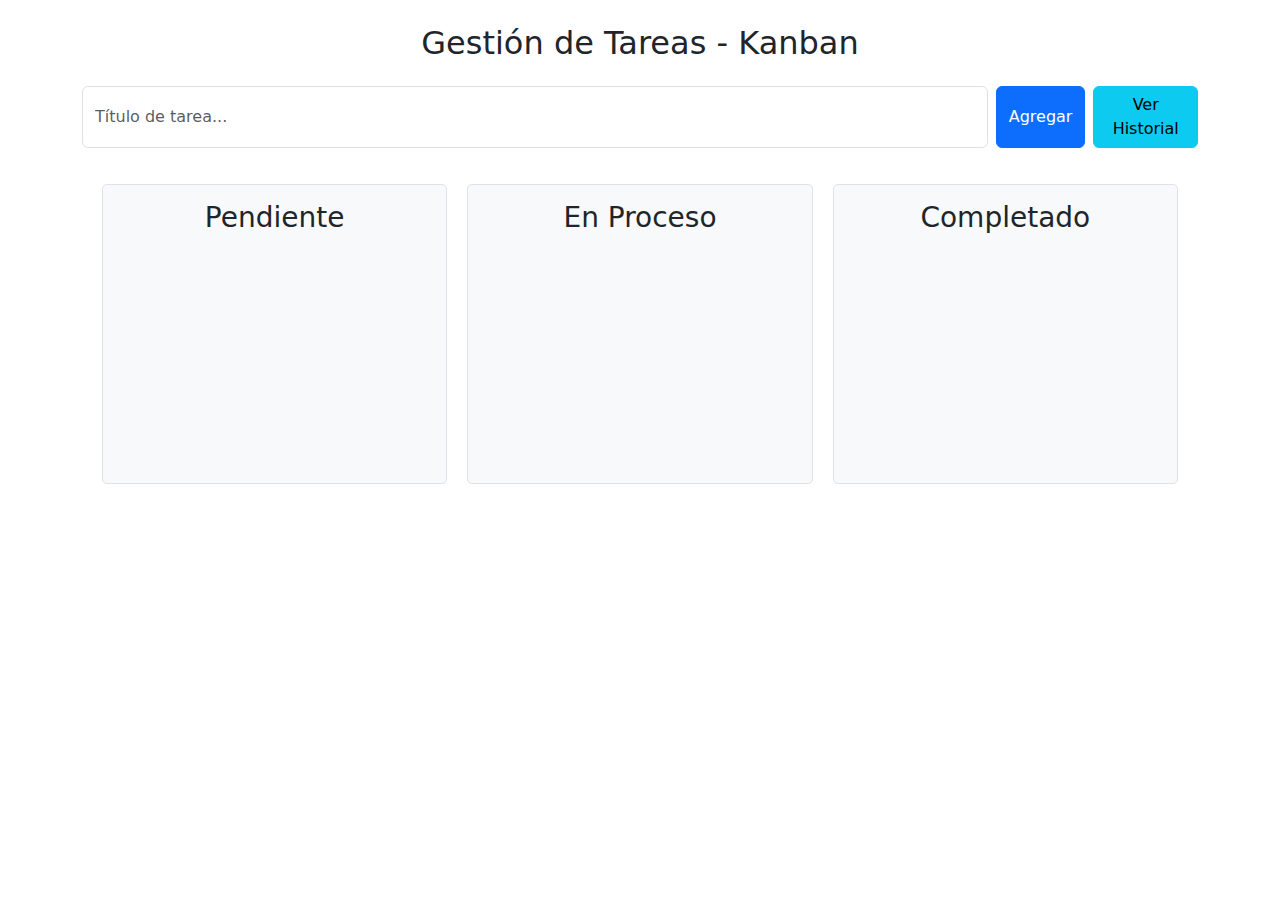
<file: index.html>
<!-- GITHUB-->

<!DOCTYPE html>
<html lang="es">
<head>
    <meta charset="UTF-8">
    <meta name="viewport" content="width=device-width, initial-scale=1.0">
    <title>Kanban - Gestión de Tareas</title>
    <link href="bootstrap.min.css" rel="stylesheet">
    <link href="style.css" rel="stylesheet">
</head>
<body>
    <div class="container">
        <div class="row">
            <h2 class="text-center my-4">Gestión de Tareas - Kanban</h2>
        </div>

        <!-- CONTROLES TAREAS ----------->
        <div class="mb-3 d-flex gap-2">
            <input type="text" class="form-control" id="task_input" placeholder="Título de tarea...">
            <button class="btn btn-primary" onclick="new_task()">Agregar</button>
            <button class="btn btn-info" onclick="open_history_modal()">Ver Historial</button>
        </div>

        <!-- TABLERO KANBAN ------------->
        <div class="bulletin d-flex justify-content-around">
            <div class="column border p-3" id="pendiente" ondrop="drop(event)" ondragover="allowDrop(event)">
                <h3 class="text-center">Pendiente</h3>
            </div>
            <div class="column border p-3" id="proceso" ondrop="drop(event)" ondragover="allowDrop(event)">
                <h3 class="text-center">En Proceso</h3>
            </div>
            <div class="column border p-3" id="terminado" ondrop="drop(event)" ondragover="allowDrop(event)">
                <h3 class="text-center">Completado</h3>
            </div>
        </div>
    </div>

    <!-- MODAL EDITAR ----------------->
    <div class="modal fade" id="editModal" tabindex="-1" aria-labelledby="editModalLabel" aria-hidden="true">
        <div class="modal-dialog">
            <div class="modal-content">
                <div class="modal-header">
                    <h5 class="modal-title" id="editModalLabel">Editar Tarea</h5>
                    <button type="button" class="btn-close" data-bs-dismiss="modal" aria-label="Cerrar"></button>
                </div>
                <div class="modal-body">
                    <!-- FECHA ENTREGA --------->
                    <div class="mb-3">
                        <label for="edit_due_date" class="form-label">Fecha de Entrega</label>
                        <input type="date" class="form-control" id="edit_due_date">
                    </div>

                    <!-- SUBTAREAS ------------->
                    <div class="mb-3">
                        <label for="edit_subtasks" class="form-label">Subtareas</label>
                        <input type="text" class="form-control" id="new_subtask_input" placeholder="Agregar subtarea...">
                        <button class="btn btn-secondary mt-2" onclick="add_modal_subtask()">Añadir Subtarea</button>
                        <ul class="list-group mt-2" id="edit_subtasks_list"></ul>
                    </div>

                    <!-- PROYECTO TAREA -------->
                    <div class="mb-3">
                        <label for="project_select" class="form-label">Proyecto</label>
                        <div class="d-flex gap-2">
                            <select class="form-select" id="project_select"></select>
                            <button class="btn btn-success" onclick="add_project()">Añadir Proyecto</button>
                        </div>
                    </div>
                </div>
                <!-- BOTONES MODAL ---------->
                <div class="modal-footer">
                    <button type="button" class="btn btn-secondary" data-bs-dismiss="modal">Cerrar</button>
                    <button type="button" class="btn btn-primary" onclick="save_modal_changes()">Guardar Cambios</button>
                </div>
            </div>
        </div>
    </div>

    <!-- MODAL HISTORIAL -------------->
    <div class="modal fade" id="historyModal" tabindex="-1" aria-labelledby="historyModalLabel" aria-hidden="true">
        <div class="modal-dialog">
            <div class="modal-content">
                <div class="modal-header">
                    <h5 class="modal-title" id="historyModalLabel">Historial de Movimientos</h5>
                    <button type="button" class="btn-close" data-bs-dismiss="modal" aria-label="Cerrar"></button>
                </div>
                <div class="modal-body">
                    <ul class="list-group" id="history_list"></ul>
                </div>
                <!-- BOTONES HISTORIAL ------->
                <div class="modal-footer">
                    <button type="button" class="btn btn-secondary" data-bs-dismiss="modal">Cerrar</button>
                </div>
            </div>
        </div>
    </div>

    <!-- SCRIPTS --------------------->
    <script src="bootstrap.bundle.min.js"></script>
    <script src="tasks.js"></script>
</body>
</html>
</file>
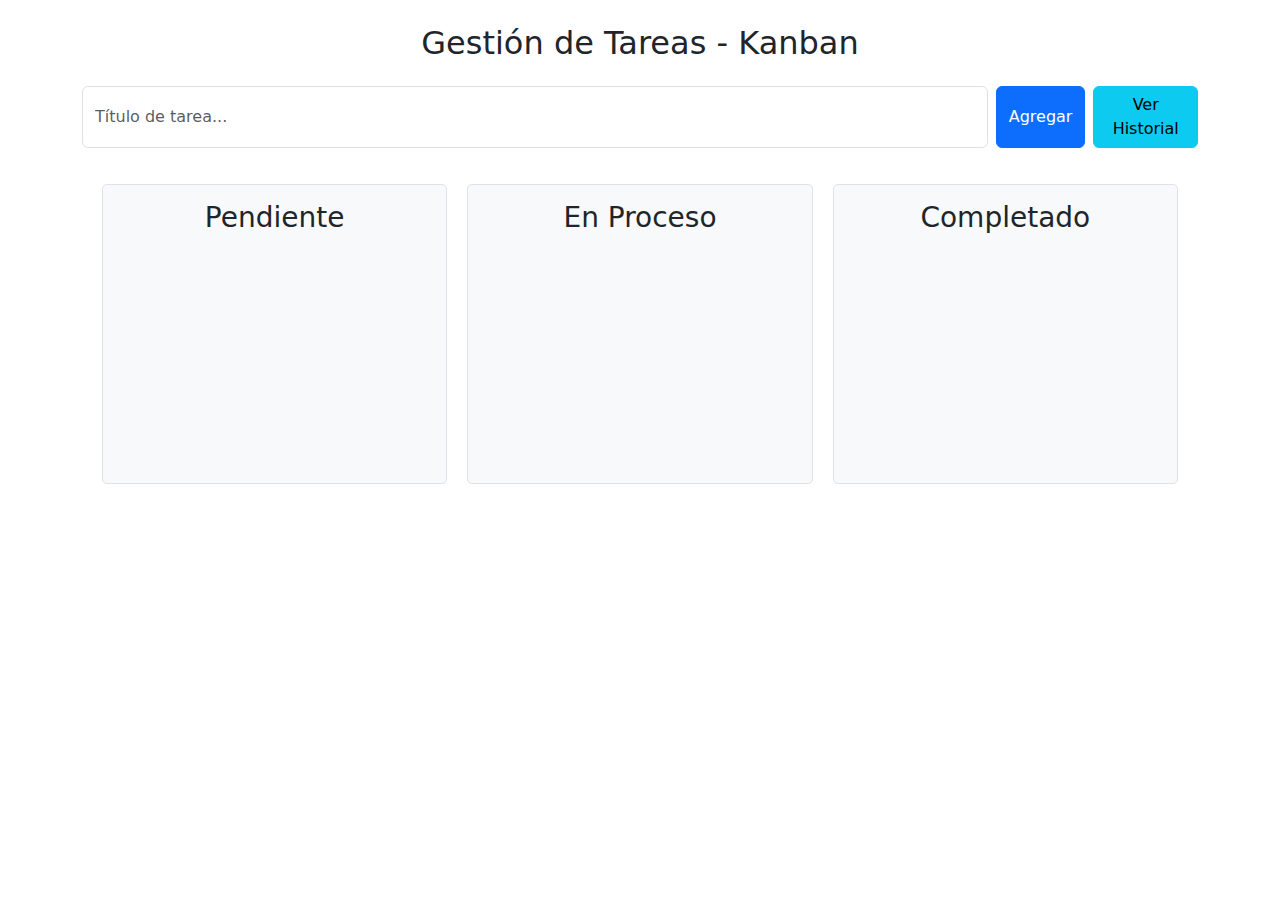
<file: main.html>
<!DOCTYPE html>
<html lang="es">
<head>
    <meta charset="UTF-8">
    <meta name="viewport" content="width=device-width, initial-scale=1.0">
    <title>Kanban - Gestión de Tareas</title>
    <link href="bootstrap.min.css" rel="stylesheet">
    <link href="style.css" rel="stylesheet">
</head>
<body>
    <div class="container">
        <div class="row">
            <h2 class="text-center my-4">Gestión de Tareas - Kanban</h2>
        </div>

        <!-- CONTROLES TAREAS ----------->
        <div class="mb-3 d-flex gap-2">
            <input type="text" class="form-control" id="task_input" placeholder="Título de tarea...">
            <button class="btn btn-primary" onclick="new_task()">Agregar</button>
            <button class="btn btn-info" onclick="open_history_modal()">Ver Historial</button>
        </div>

        <!-- TABLERO KANBAN ------------->
        <div class="bulletin d-flex justify-content-around">
            <div class="column border p-3" id="pendiente" ondrop="drop(event)" ondragover="allowDrop(event)">
                <h3 class="text-center">Pendiente</h3>
            </div>
            <div class="column border p-3" id="proceso" ondrop="drop(event)" ondragover="allowDrop(event)">
                <h3 class="text-center">En Proceso</h3>
            </div>
            <div class="column border p-3" id="terminado" ondrop="drop(event)" ondragover="allowDrop(event)">
                <h3 class="text-center">Completado</h3>
            </div>
        </div>
    </div>

    <!-- MODAL EDITAR ----------------->
    <div class="modal fade" id="editModal" tabindex="-1" aria-labelledby="editModalLabel" aria-hidden="true">
        <div class="modal-dialog">
            <div class="modal-content">
                <div class="modal-header">
                    <h5 class="modal-title" id="editModalLabel">Editar Tarea</h5>
                    <button type="button" class="btn-close" data-bs-dismiss="modal" aria-label="Cerrar"></button>
                </div>
                <div class="modal-body">
                    <!-- FECHA ENTREGA --------->
                    <div class="mb-3">
                        <label for="edit_due_date" class="form-label">Fecha de Entrega</label>
                        <input type="date" class="form-control" id="edit_due_date">
                    </div>

                    <!-- SUBTAREAS ------------->
                    <div class="mb-3">
                        <label for="edit_subtasks" class="form-label">Subtareas</label>
                        <input type="text" class="form-control" id="new_subtask_input" placeholder="Agregar subtarea...">
                        <button class="btn btn-secondary mt-2" onclick="add_modal_subtask()">Añadir Subtarea</button>
                        <ul class="list-group mt-2" id="edit_subtasks_list"></ul>
                    </div>

                    <!-- PROYECTO TAREA -------->
                    <div class="mb-3">
                        <label for="project_select" class="form-label">Proyecto</label>
                        <div class="d-flex gap-2">
                            <select class="form-select" id="project_select"></select>
                            <button class="btn btn-success" onclick="add_project()">Añadir Proyecto</button>
                        </div>
                    </div>
                </div>
                <!-- BOTONES MODAL ---------->
                <div class="modal-footer">
                    <button type="button" class="btn btn-secondary" data-bs-dismiss="modal">Cerrar</button>
                    <button type="button" class="btn btn-primary" onclick="save_modal_changes()">Guardar Cambios</button>
                </div>
            </div>
        </div>
    </div>

    <!-- MODAL HISTORIAL -------------->
    <div class="modal fade" id="historyModal" tabindex="-1" aria-labelledby="historyModalLabel" aria-hidden="true">
        <div class="modal-dialog">
            <div class="modal-content">
                <div class="modal-header">
                    <h5 class="modal-title" id="historyModalLabel">Historial de Movimientos</h5>
                    <button type="button" class="btn-close" data-bs-dismiss="modal" aria-label="Cerrar"></button>
                </div>
                <div class="modal-body">
                    <ul class="list-group" id="history_list"></ul>
                </div>
                <!-- BOTONES HISTORIAL ------->
                <div class="modal-footer">
                    <button type="button" class="btn btn-secondary" data-bs-dismiss="modal">Cerrar</button>
                </div>
            </div>
        </div>
    </div>

    <!-- SCRIPTS --------------------->
    <script src="bootstrap.bundle.min.js"></script>
    <script src="tasks.js"></script>
</body>
</html>
</file>
<file: style.css>
.bulletin {
    display: flex; 
    gap: 20px; 
    padding: 20px; 
}
.column { 
    flex: 1; 
    min-height: 300px; 
    padding: 10px; 
    background: #f8f9fa; 
    border-radius: 5px; 

}
.task { 
    padding: 10px; 
    margin: 10px 0; 
    background: white; 
    border: 1px solid #ccc; 
    cursor: grab; 
    display: flex; 
    justify-content: space-between; 
    align-items: center; 
}
.delete-btn {
    background: transparent;
    border: none;
    color: red;
    font-size: 18px;
    cursor: pointer;
}
</file>
